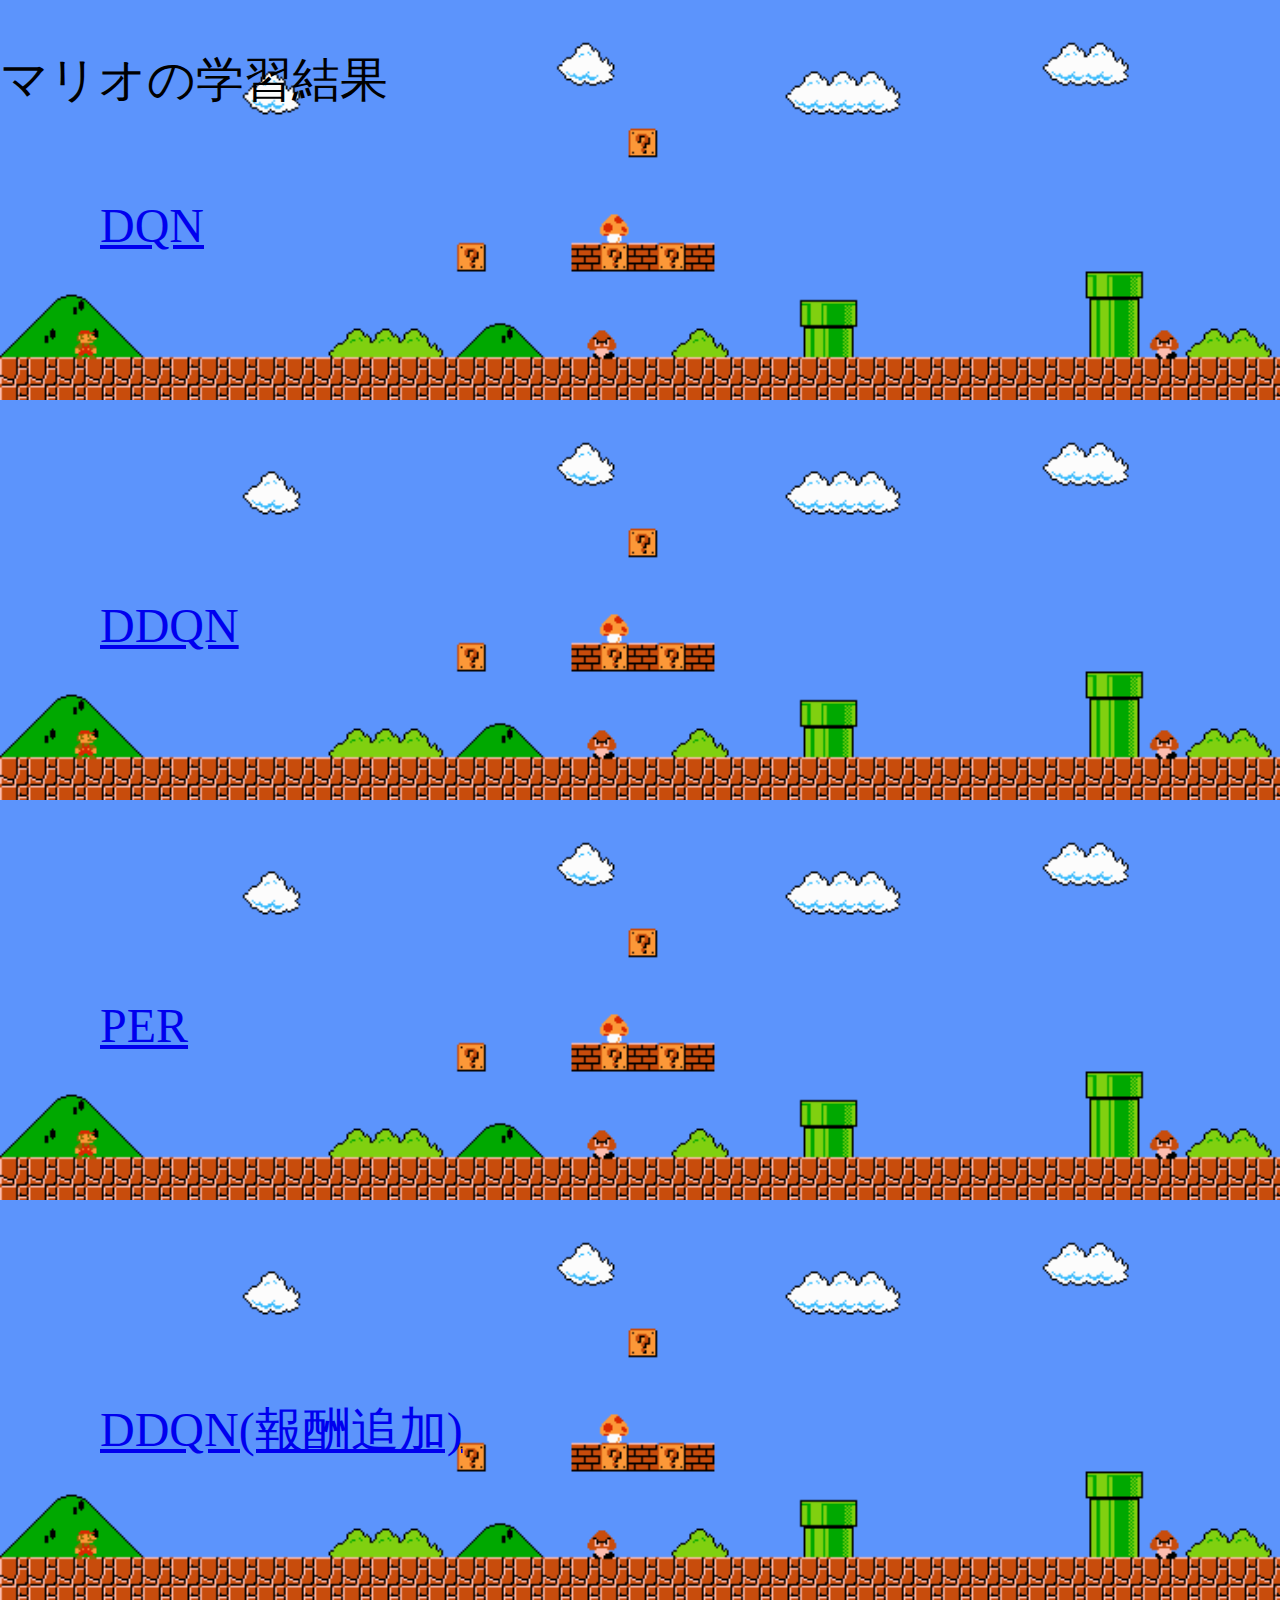
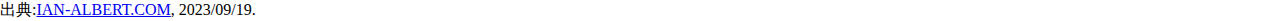
<file: index.html>
<!DOCTYPE html>
<html lang="en">
<head>
    <meta charset="UTF-8">
    <meta name="viewport" content="width=device-width, initial-scale=1.0">
    <title>マリオの学習</title>
    <style>
        h1 {
            margin: 1em 0;
            font-size: 300%;
            font-weight: normal;
        }

        h2 {
            margin: 1em 0;
            font-size: 300%;
            font-weight: normal;
        }
        /* 親要素のスタイル */
        body, html {
            margin: 0;
            padding: 0;
        }
        /* 各要素のスタイル */
        .background-container {
            display: flex;
            flex-direction: column;
        }

        .background {
            background-size: cover;
            background-repeat: no-repeat;
            height: 400px; /* 画像の高さ */
        }

        .background1 {
            background-image: url('mario-1-1.png'); /* 1つ目の背景画像のURL */
        }
    </style>
</head>
<body>
    <div class="background-container">
        <!-- 1つ目の背景 -->
        <div class="background background1">
            <h1>
                マリオの学習結果
            </h1>
        </div>

        <div class="background background1"></div>
        <div class="background background1"></div>
        <div class="background background1"></div>
        <h2 style="position: absolute; top: 150px; left: 100px;"><a href="test.html">DQN</a></h2>
        <h2 style="position: absolute; top: 550px; left: 100px;"><a href="test1.html">DDQN</a></h2>
        <h2 style="position: absolute; top: 950px; left: 100px;"><a href="test3.html">PER</a></h2>
        <h2 style="position: absolute; top: 1350px; left: 100px;"><a href="test2.html">DDQN(報酬追加)</a></h2>
    </div>
    出典:<a href="https://ian-albert.com/games/super_mario_bros_maps/">IAN-ALBERT.COM</a>, 2023/09/19.
</body>
</html>
</file>
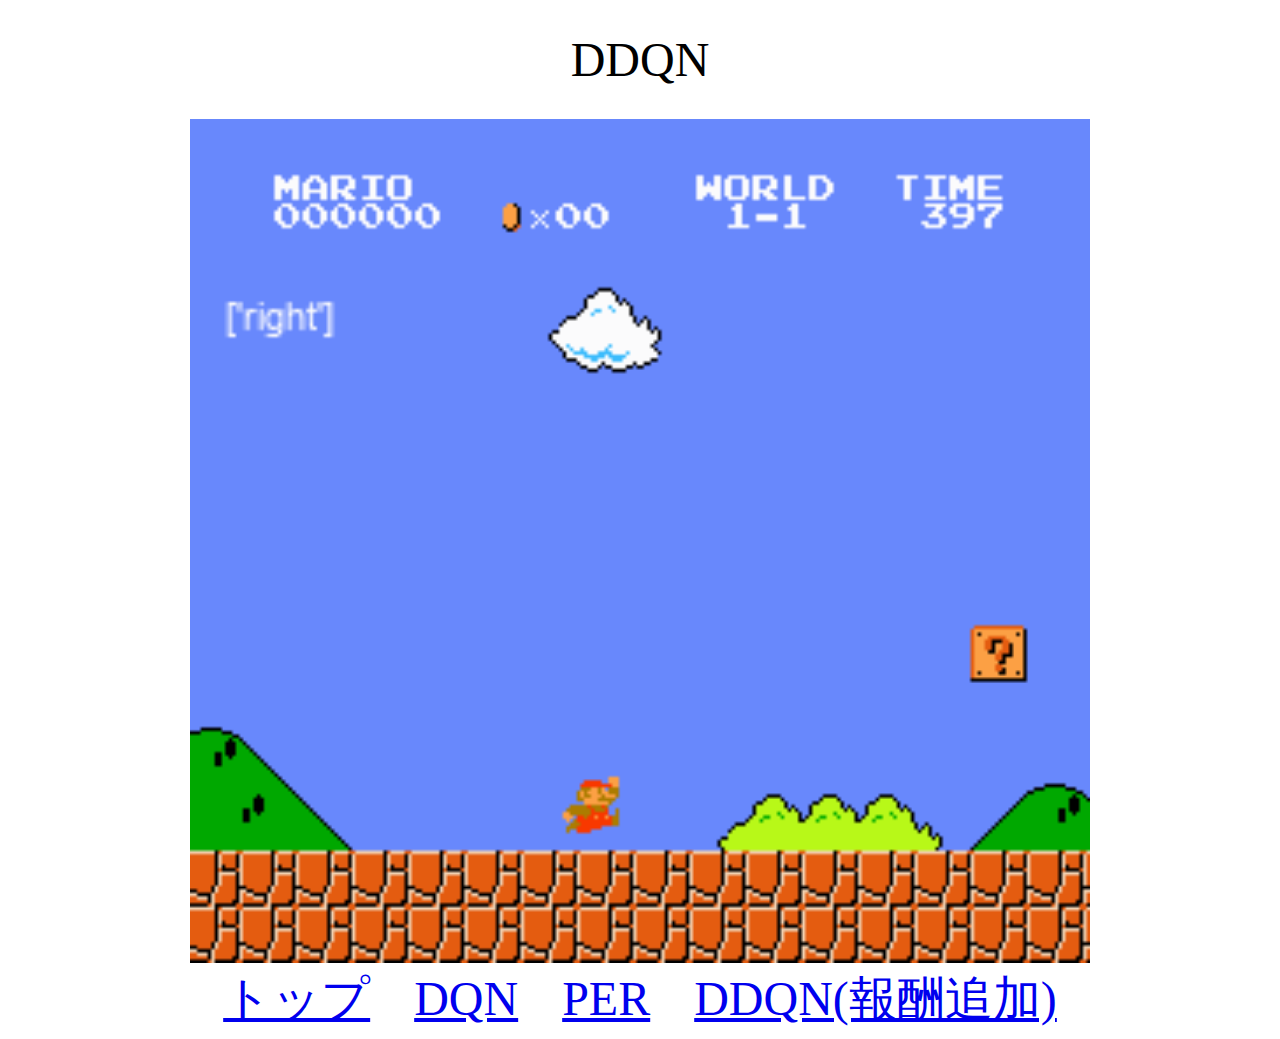
<file: test1.html>
<!DOCTYPE html>
<html>
<head>
    <title>DDQN</title>
    <style>
        h1 {
            /*margin: 1em 0;*/
            font-size: 300%;
            font-weight: normal;
        }

        a {
            margin: 1em 0;
            font-size: 300%;
            font-weight: normal;
        }
    </style>
</head>
<body>
    <center>
        <h1>DDQN</h1>
        <img id="gif-image" src="mario_DDQN.gif" alt="Your GIF Image">
        <br />
        <a href="index.html">トップ</a>
        &emsp;
        &emsp;
        <a href="test.html">DQN</a>
        &emsp;
        &emsp;
        <a href="test3.html">PER</a>
        &emsp;
        &emsp;
        <a href="test2.html">DDQN(報酬追加)</a>
    </center>
    <script>
        // ウィンドウの幅と高さを取得し、小さい方を<img>のwidth属性に設定する関数
        function setImgWidth() {
            const windowWidth = window.innerWidth || document.documentElement.clientWidth || document.body.clientWidth;
            const windowHeight = window.innerHeight || document.documentElement.clientHeight || document.body.clientHeight;
            const imgElement = document.getElementById("gif-image");

            // ウィンドウの幅と高さのうち、小さい方を取得
            const smallerDimension = Math.min(windowWidth, windowHeight);

            // 小さい方のサイズを<img>のwidth属性に設定
            imgElement.setAttribute("width", smallerDimension);
        }

        // ページ読み込み時に初回のサイズを設定
        setImgWidth();

        // ウィンドウサイズが変更されたときにサイズを自動更新
        window.addEventListener("resize", setImgWidth);
    </script>
</body>
</html>
</file>
